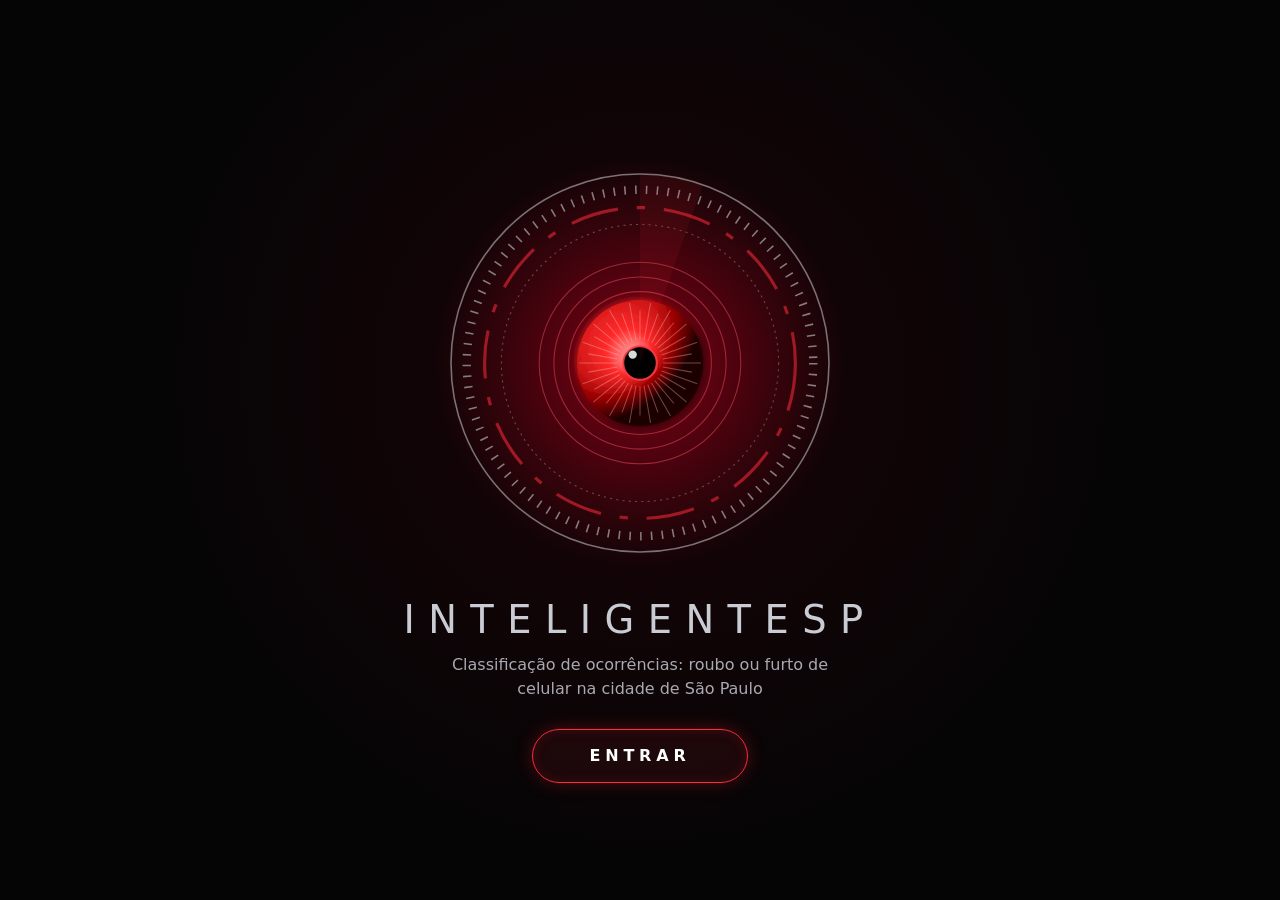
<file: netlify/public/index.html>
<!DOCTYPE html>
<html lang="pt-BR">
<head>
  <meta charset="UTF-8">
  <meta name="viewport" content="width=device-width, initial-scale=1.0">
  <title>InteligenteSP · Classificador de ocorrências</title>
  <meta name="description" content="Classificação de ocorrências de celulares subtraídos em São Paulo como roubo ou furto, com uma rede MLP.">
  <link rel="stylesheet" href="css/style.css">
</head>
<body class="landing">
  <main class="landing-main">
    <!-- Olho digital decorativo: segue o cursor; ignorado por leitores de tela. -->
    <svg class="eye" viewBox="-200 -200 400 400" aria-hidden="true" focusable="false">
      <defs>
        <radialGradient id="g-nucleo" cx="0" cy="0" r="1" gradientUnits="objectBoundingBox" fx="0.5" fy="0.5">
          <stop offset="0%" stop-color="#ffd6d6"/>
          <stop offset="18%" stop-color="#ff2a2a"/>
          <stop offset="55%" stop-color="#9a0000"/>
          <stop offset="100%" stop-color="#1a0000"/>
        </radialGradient>
        <radialGradient id="g-halo">
          <stop offset="0%" stop-color="rgba(255,0,40,0.45)"/>
          <stop offset="100%" stop-color="rgba(255,0,40,0)"/>
        </radialGradient>
        <filter id="f-brilho" x="-50%" y="-50%" width="200%" height="200%">
          <feGaussianBlur stdDeviation="4" result="b"/>
          <feMerge><feMergeNode in="b"/><feMergeNode in="SourceGraphic"/></feMerge>
        </filter>
      </defs>
      <circle r="195" fill="url(#g-halo)"/>
      <g class="anel anel-externo"><circle r="180"/></g>
      <g class="anel anel-marcas"><circle r="165"/></g>
      <g class="anel anel-tracos"><circle r="148"/></g>
      <g class="anel anel-fino"><circle r="132"/></g>
      <g class="iris" id="iris">
        <circle class="iris-aro" r="96"/>
        <circle class="iris-aro" r="82"/>
        <circle class="iris-aro" r="68"/>
        <circle r="60" fill="url(#g-nucleo)" filter="url(#f-brilho)"/>
        <g class="iris-raios"></g>
        <circle class="pupila" r="16"/>
        <circle class="reflexo" cx="-7" cy="-8" r="4"/>
      </g>
      <g class="varredura"><path d="M0 0 L0 -180 A180 180 0 0 1 60 -170 Z"/></g>
    </svg>

    <h1 class="landing-titulo">InteligenteSP</h1>
    <p class="landing-sub">Classificação de ocorrências: roubo ou furto de celular na cidade de São Paulo</p>
    <a href="form.html" class="btn-entrar">Entrar</a>
  </main>
  <script src="js/eye.js"></script>
</body>
</html>
</file>
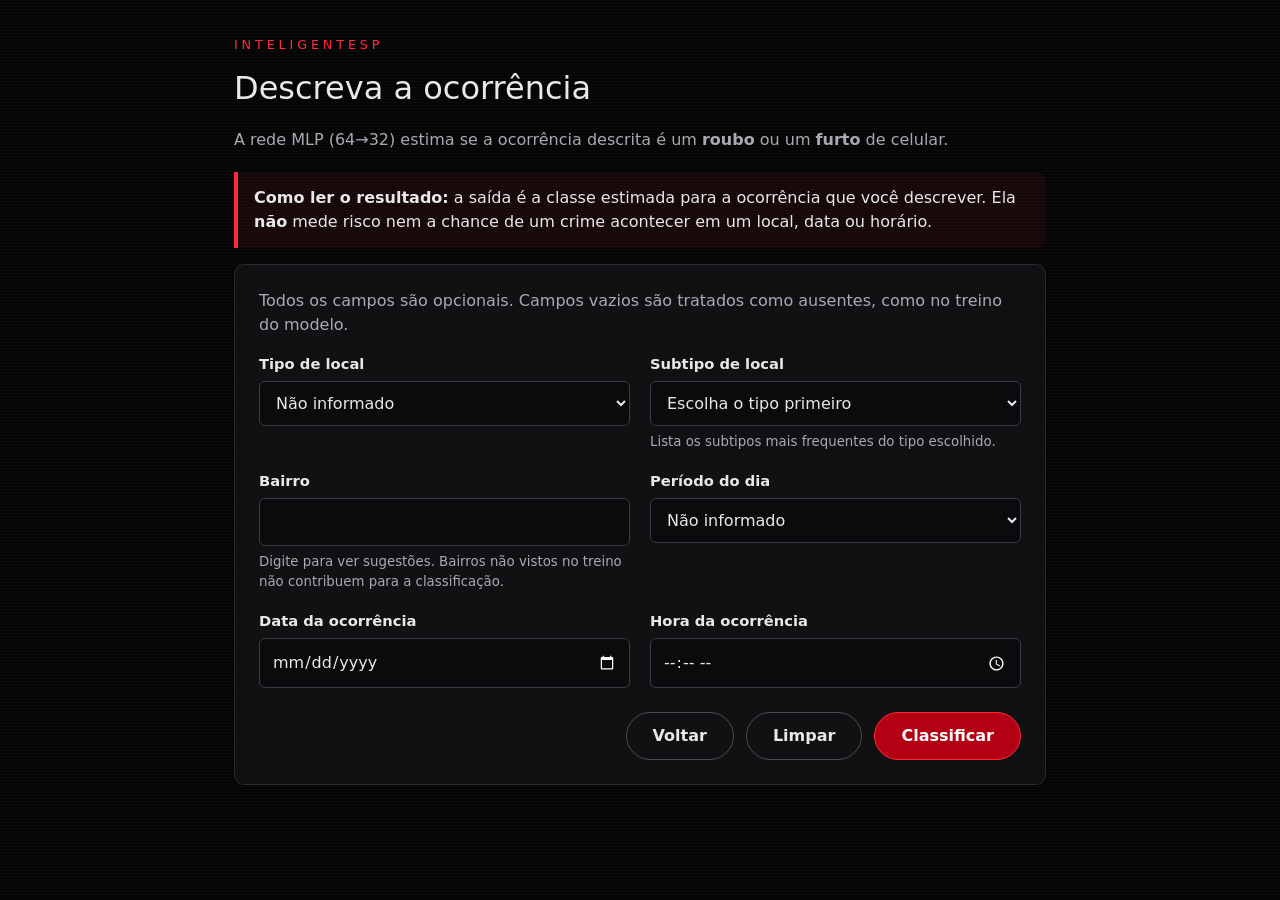
<file: netlify/public/form.html>
<!DOCTYPE html>
<html lang="pt-BR">
<head>
  <meta charset="UTF-8">
  <meta name="viewport" content="width=device-width, initial-scale=1.0">
  <title>Descrever ocorrência · InteligenteSP</title>
  <link rel="stylesheet" href="css/style.css">
</head>
<body>
  <a class="pular" href="#formulario">Pular para o formulário</a>
  <main class="pagina">
    <header class="cabecalho">
      <a href="index.html" class="marca">InteligenteSP</a>
      <h1>Descreva a ocorrência</h1>
      <p class="subtitulo">A rede MLP (64→32) estima se a ocorrência descrita é um <strong>roubo</strong> ou um <strong>furto</strong> de celular.</p>
    </header>

    <p class="aviso" id="aviso-topo">
      <strong>Como ler o resultado:</strong> a saída é a classe estimada para a ocorrência que você descrever.
      Ela <strong>não</strong> mede risco nem a chance de um crime acontecer em um local, data ou horário.
    </p>

    <form id="formulario" novalidate aria-describedby="aviso-topo dica-campos">
      <p class="dica" id="dica-campos">Todos os campos são opcionais. Campos vazios são tratados como ausentes, como no treino do modelo.</p>
      <div class="grade">
        <div class="campo">
          <label for="tipo_local">Tipo de local</label>
          <select id="tipo_local" name="tipo_local"><option value="">Carregando…</option></select>
        </div>
        <div class="campo">
          <label for="subtipo_local">Subtipo de local</label>
          <select id="subtipo_local" name="subtipo_local" aria-describedby="dica-subtipo"><option value="">Escolha o tipo primeiro</option></select>
          <small id="dica-subtipo">Lista os subtipos mais frequentes do tipo escolhido.</small>
        </div>
        <div class="campo">
          <label for="bairro">Bairro</label>
          <input type="text" id="bairro" name="bairro" list="lista-bairros" autocomplete="off" maxlength="120" aria-describedby="dica-bairro">
          <datalist id="lista-bairros"></datalist>
          <small id="dica-bairro">Digite para ver sugestões. Bairros não vistos no treino não contribuem para a classificação.</small>
        </div>
        <div class="campo">
          <label for="periodo">Período do dia</label>
          <select id="periodo" name="periodo"><option value="">Carregando…</option></select>
        </div>
        <div class="campo">
          <label for="data">Data da ocorrência</label>
          <input type="date" id="data" name="data" min="2000-01-01" max="2100-12-31" aria-describedby="erro-data">
          <small class="erro-campo" id="erro-data" hidden></small>
        </div>
        <div class="campo">
          <label for="hora">Hora da ocorrência</label>
          <input type="time" id="hora" name="hora" aria-describedby="erro-hora">
          <small class="erro-campo" id="erro-hora" hidden></small>
        </div>
      </div>

      <div class="mensagem-erro" id="erro-geral" role="alert" hidden></div>

      <div class="acoes">
        <a href="index.html" class="btn-secundario">Voltar</a>
        <button type="reset" class="btn-secundario">Limpar</button>
        <button type="submit" class="btn-primario" id="enviar">Classificar</button>
      </div>
    </form>
  </main>
  <script type="module" src="js/form.js"></script>
</body>
</html>
</file>
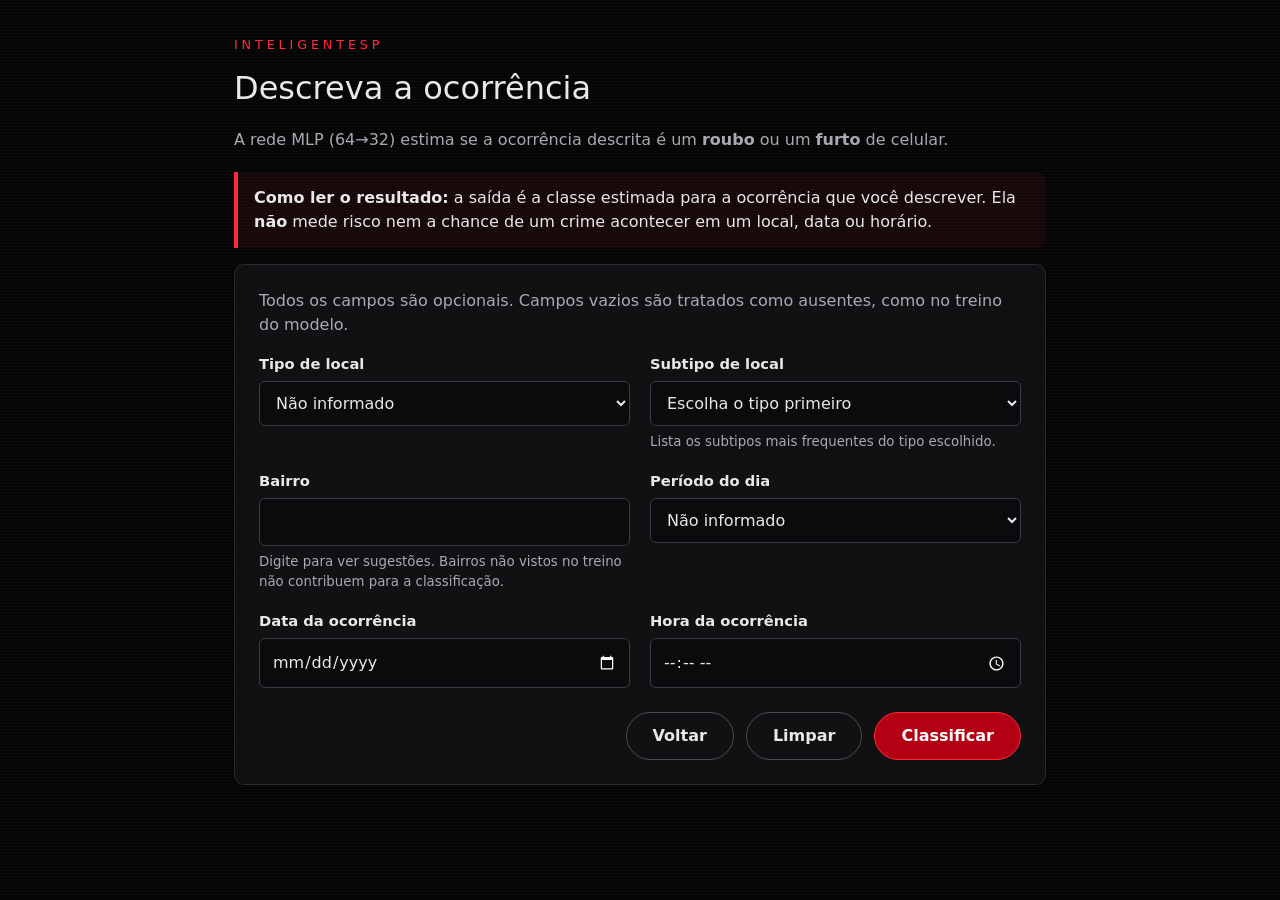
<file: netlify/public/result.html>
<!DOCTYPE html>
<html lang="pt-BR">
<head>
  <meta charset="UTF-8">
  <meta name="viewport" content="width=device-width, initial-scale=1.0">
  <title>Resultado · InteligenteSP</title>
  <link rel="stylesheet" href="css/style.css">
</head>
<body>
  <main class="pagina">
    <header class="cabecalho">
      <a href="index.html" class="marca">InteligenteSP</a>
      <h1 id="titulo-resultado" tabindex="-1">Classe estimada da ocorrência</h1>
    </header>

    <section class="cartao" aria-labelledby="titulo-resultado">
      <p class="rotulo-classe">O modelo classificou a ocorrência descrita como</p>
      <p class="classe" id="classe">—</p>
      <dl class="probs">
        <div class="prob">
          <dt>Roubo</dt>
          <dd><span class="barra" aria-hidden="true"><span class="preenche roubo" id="barra-roubo"></span></span><span id="valor-roubo">—</span></dd>
        </div>
        <div class="prob">
          <dt>Furto</dt>
          <dd><span class="barra" aria-hidden="true"><span class="preenche furto" id="barra-furto"></span></span><span id="valor-furto">—</span></dd>
        </div>
      </dl>
      <p class="limiar" id="limiar"></p>
    </section>

    <p class="aviso" id="interpretacao"></p>
    <ul class="avisos" id="avisos" hidden aria-label="Observações sobre os dados informados"></ul>

    <section class="resumo" aria-labelledby="titulo-resumo">
      <h2 id="titulo-resumo">Dados informados</h2>
      <dl id="resumo"></dl>
    </section>

    <p class="rodape" id="versao"></p>

    <div class="acoes">
      <a href="index.html" class="btn-secundario">Início</a>
      <a href="form.html" class="btn-primario">Nova classificação</a>
    </div>
  </main>
  <script src="js/result.js"></script>
</body>
</html>
</file>
<file: netlify/public/css/style.css>
/* Paleta e medidas comuns */
:root {
  --fundo: #050506;
  --fundo-cartao: #111114;
  --borda: #2a2a30;
  --texto: #e8e8ea;
  --texto-suave: #a9a9b2;
  --prata: #c9ccd2;
  --vermelho: #ff2a3c;
  --vermelho-escuro: #b30012;
  --azul: #4cc9f0;
  --foco: #ffd166;
  --raio: 10px;
}

* { box-sizing: border-box; }

body {
  margin: 0;
  min-height: 100vh;
  font-family: system-ui, 'Segoe UI', Roboto, Arial, sans-serif;
  background: var(--fundo);
  color: var(--texto);
  line-height: 1.5;
}

/* Linhas de varredura sutis em toda a página */
body::before {
  content: '';
  position: fixed;
  inset: 0;
  pointer-events: none;
  background: repeating-linear-gradient(to bottom, rgba(255,255,255,0.025) 0 1px, transparent 1px 3px);
  z-index: 1;
}

/* Foco visível para navegação por teclado */
:focus-visible {
  outline: 3px solid var(--foco);
  outline-offset: 3px;
}

.pular {
  position: absolute;
  left: -9999px;
  top: 8px;
  background: var(--foco);
  color: #000;
  padding: 8px 12px;
  z-index: 10;
}
.pular:focus { left: 8px; }

/* ===== Tela inicial ===== */
.landing { overflow: hidden; }

.landing-main {
  position: relative;
  z-index: 2;
  min-height: 100vh;
  display: flex;
  flex-direction: column;
  align-items: center;
  justify-content: center;
  padding: 24px;
  background: radial-gradient(circle at 50% 42%, #1a0306 0%, #050506 60%);
}

.eye {
  width: min(56vmin, 420px);
  height: auto;
  margin-top: 4vh;
}

.anel circle { fill: none; }
.anel-externo circle { stroke: rgba(201,204,210,0.55); stroke-width: 1.5; }
.anel-marcas circle { stroke: rgba(201,204,210,0.6); stroke-width: 8; stroke-dasharray: 1.5 8.8; }
.anel-tracos circle { stroke: rgba(255,42,60,0.55); stroke-width: 3; stroke-dasharray: 46 18 8 18; }
.anel-fino circle { stroke: rgba(201,204,210,0.35); stroke-width: 1; stroke-dasharray: 2 4; }

.anel-marcas { animation: girar 60s linear infinite; }
.anel-tracos { animation: girar 24s linear infinite reverse; }
.anel-fino { animation: girar 90s linear infinite; }

.iris-aro { fill: none; stroke: rgba(255,90,100,0.45); stroke-width: 1; }
.iris-raios line { stroke: rgba(255,200,200,0.35); stroke-width: 1; }
.pupila { fill: #000; stroke: rgba(255,60,70,0.9); stroke-width: 2; }
.reflexo { fill: rgba(255,255,255,0.85); }
.iris { animation: pulsar 4s ease-in-out infinite; }

.varredura path { fill: rgba(255,42,60,0.08); }
.varredura { animation: girar 7s linear infinite; }

@keyframes girar { to { transform: rotate(360deg); } }
@keyframes pulsar { 50% { filter: brightness(1.25); } }

.landing-titulo {
  margin: 2vh 0 0;
  font-weight: 300;
  font-size: clamp(1.6rem, 3vw, 2.4rem);
  letter-spacing: 0.35em;
  text-transform: uppercase;
  color: var(--prata);
}

.landing-sub {
  margin: 4px 0 28px;
  color: var(--texto-suave);
  text-align: center;
  max-width: 40ch;
}

.btn-entrar {
  display: inline-block;
  padding: 14px 56px;
  border: 1.5px solid var(--vermelho);
  border-radius: 999px;
  color: #fff;
  text-decoration: none;
  text-transform: uppercase;
  letter-spacing: 0.3em;
  font-weight: 600;
  background: rgba(255,42,60,0.08);
  box-shadow: 0 0 18px rgba(255,42,60,0.25), inset 0 0 12px rgba(255,42,60,0.15);
  transition: background 0.2s, box-shadow 0.2s;
}
.btn-entrar:hover, .btn-entrar:focus-visible {
  background: rgba(255,42,60,0.22);
  box-shadow: 0 0 32px rgba(255,42,60,0.55), inset 0 0 14px rgba(255,42,60,0.3);
}

/* ===== Páginas internas ===== */
.pagina {
  position: relative;
  z-index: 2;
  max-width: 860px;
  margin: 0 auto;
  padding: 32px 24px 56px;
}

.cabecalho { margin-bottom: 20px; }
.marca {
  color: var(--vermelho);
  text-decoration: none;
  letter-spacing: 0.3em;
  text-transform: uppercase;
  font-size: 0.8rem;
}
h1 { font-weight: 400; margin: 8px 0 6px; }
h2 { font-weight: 500; font-size: 1.1rem; margin: 0 0 12px; color: var(--prata); }
.subtitulo, .dica, small { color: var(--texto-suave); }
.dica { margin-top: 0; }

.aviso {
  padding: 14px 16px;
  border-left: 4px solid var(--vermelho);
  background: rgba(255,42,60,0.07);
  border-radius: 0 var(--raio) var(--raio) 0;
  color: var(--texto);
}

form {
  background: var(--fundo-cartao);
  border: 1px solid var(--borda);
  border-radius: var(--raio);
  padding: 24px;
}

.grade {
  display: grid;
  grid-template-columns: repeat(2, minmax(0, 1fr));
  gap: 18px 20px;
}

.campo { display: flex; flex-direction: column; gap: 6px; }
label { font-weight: 600; font-size: 0.92rem; }

input, select {
  width: 100%;
  padding: 11px 12px;
  font: inherit;
  color: var(--texto);
  background: #0b0b0e;
  border: 1px solid #3a3a42;
  border-radius: 6px;
  color-scheme: dark;
}
input:hover, select:hover { border-color: #5a5a64; }
[aria-invalid='true'] { border-color: var(--vermelho); }
.erro-campo { color: #ff8a95; }

.mensagem-erro {
  margin-top: 18px;
  padding: 12px 14px;
  border: 1px solid var(--vermelho);
  border-radius: 6px;
  background: rgba(255,42,60,0.12);
}

.acoes {
  display: flex;
  justify-content: flex-end;
  align-items: center;
  gap: 12px;
  margin-top: 24px;
  flex-wrap: wrap;
}

.btn-primario, .btn-secundario {
  display: inline-block;
  padding: 11px 26px;
  border-radius: 999px;
  font: inherit;
  font-weight: 600;
  text-decoration: none;
  cursor: pointer;
}
.btn-primario { background: var(--vermelho-escuro); color: #fff; border: 1px solid var(--vermelho); }
.btn-primario:hover { background: var(--vermelho); }
.btn-primario:disabled { opacity: 0.6; cursor: progress; }
.btn-secundario { background: transparent; color: var(--texto); border: 1px solid #4a4a52; }
.btn-secundario:hover { border-color: var(--prata); }

/* ===== Resultado ===== */
.cartao {
  background: var(--fundo-cartao);
  border: 1px solid var(--borda);
  border-radius: var(--raio);
  padding: 28px;
  text-align: center;
}
.rotulo-classe { margin: 0; color: var(--texto-suave); }
.classe {
  margin: 4px 0 20px;
  font-size: clamp(2.4rem, 6vw, 3.6rem);
  font-weight: 700;
  letter-spacing: 0.12em;
  text-transform: uppercase;
}
.classe.roubo { color: var(--vermelho); text-shadow: 0 0 22px rgba(255,42,60,0.5); }
.classe.furto { color: var(--azul); text-shadow: 0 0 22px rgba(76,201,240,0.45); }

.probs { margin: 0 auto; max-width: 520px; display: grid; gap: 12px; }
.prob { display: grid; grid-template-columns: 70px 1fr; align-items: center; gap: 12px; text-align: left; }
.prob dt { font-weight: 600; }
.prob dd { margin: 0; display: grid; grid-template-columns: 1fr 64px; align-items: center; gap: 10px; }
.barra { height: 12px; background: #24242a; border-radius: 999px; overflow: hidden; }
.preenche { display: block; height: 100%; width: 0; transition: width 0.8s ease-out; }
.preenche.roubo { background: var(--vermelho); }
.preenche.furto { background: var(--azul); }
.limiar { color: var(--texto-suave); font-size: 0.9rem; margin: 18px 0 0; }

.avisos { color: #ffd59a; padding-left: 20px; }

.resumo {
  margin-top: 20px;
  background: var(--fundo-cartao);
  border: 1px solid var(--borda);
  border-radius: var(--raio);
  padding: 20px 24px;
}
.resumo dl { display: grid; grid-template-columns: max-content 1fr; gap: 6px 18px; margin: 0; }
.resumo dt { color: var(--texto-suave); }
.resumo dd { margin: 0; }
.rodape { color: #6f6f78; font-size: 0.8rem; }

@media (max-width: 640px) {
  .grade { grid-template-columns: 1fr; }
}

@media (prefers-reduced-motion: reduce) {
  *, *::before, *::after { animation: none !important; transition: none !important; }
}
</file>
